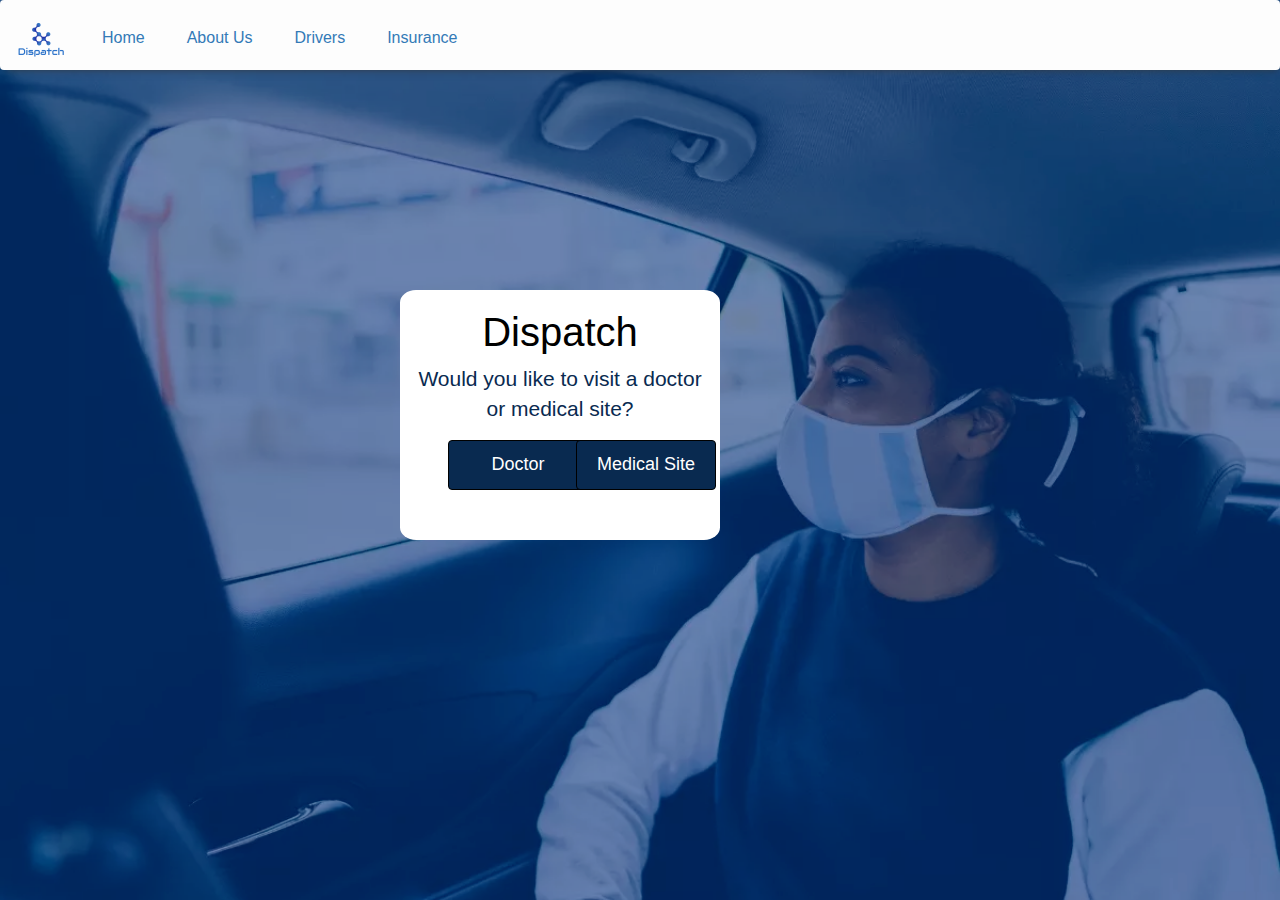
<file: index.html>
<head>
    <title>Dispatch</title>
    <meta charset="utf-8" />
    <meta name="viewport" content="width=device-width, initial-scale=1" />
    <link href="src/home.css" rel="stylesheet" />
    <link rel="stylesheet" href="https://maxcdn.bootstrapcdn.com/bootstrap/3.4.1/css/bootstrap.min.css"/>
    <script src="https://ajax.googleapis.com/ajax/libs/jquery/3.4.1/jquery.min.js"></script>
    <script src="https://maxcdn.bootstrapcdn.com/bootstrap/3.4.1/js/bootstrap.min.js"></script>   
    <script type="text/javascript" src="https://translate.google.com/translate_a/element.js?cb=googleTranslateElementInit"></script><!--Google translate script-->
</head>
<nav class="navbar navar-fixed-top"> <!--- insert nav bar-->
  <span class="navbar-brand">
    <a href="index.html"> <!--- link to home page-->
    <img class="navbar-logo" src="images/dispatch-logo.png"> <!--- add logo in nav bar-->
  </a>
  </span>
  <div class="container-fluid"> 
    <ul class="nav navbar-nav"> <!--- add pages in nav bar -->
      <li><a href="index.html">Home</a></li>
      <li><a href="about-us.html">About Us</a></li>
      <li><a href="drivers.html">Drivers</a></li>
      <li><a href="insurance.html">Insurance</a></li>
      <li><div class="translate-navbar" id="google_translate_element"></div></li> 
      </li>
    </ul>
    </div>
</nav>
<body background="images/background-image.png"> <!--- add background image -->
  <div class="container"> <!--- add body and insert text below -->
    <h1 class="text-title">Dispatch</h1>
    <p class= "text-body"> Would you like to visit a doctor or medical site?</p>
   <button id="show-hcp" class="hcp-button">Doctor</button> <!--- add button for doctors -->
   <button id="show-medicalsite" class="medicalsite-button">Medical Site</button> <!--- add button for medical sites -->
   <script> //add javascript to redirect buttons to a separate page
     $('#show-hcp').click(function() {
       window.location.href="hcp.html";
     });
     $('#show-medicalsite').click(function() {
       window.location.href="medical-site.html";
     });
   </script>
</div>
  <script type="text/javascript">
    function googleTranslateElementInit() {
    new google.translate.TranslateElement({pageLanguage: 'en', layout: google.translate.TranslateElement.InlineLayout.SIMPLE}, 'google_translate_element');
    }
  </script>
</body>
</file>
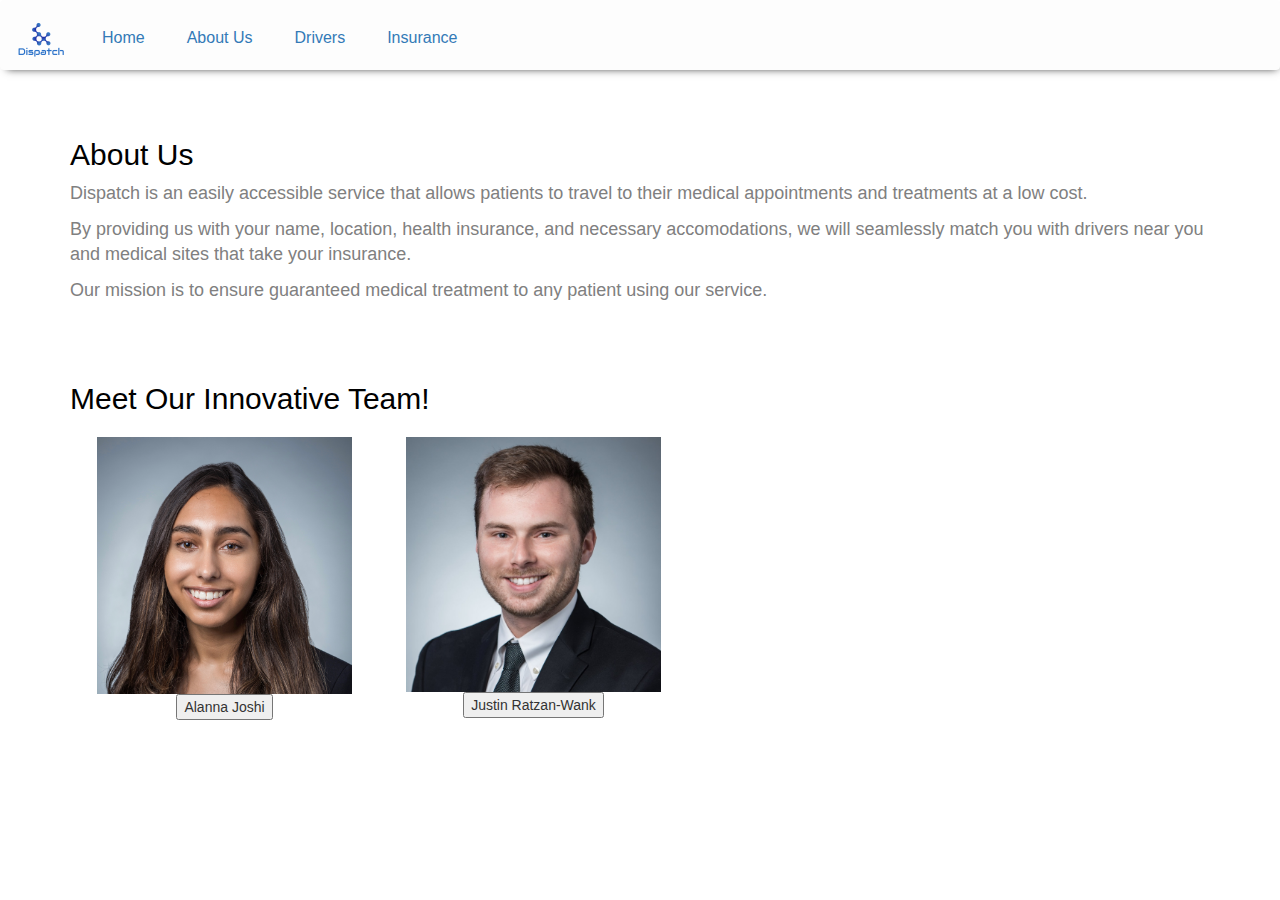
<file: about-us.html>
<head>
    <title>About Us</title>
    <meta charset="utf-8" />
    <meta name="viewport" content="width=device-width, initial-scale=1" />
    <link href="src/about_us.css" rel="stylesheet" />
    <link rel="stylesheet" href="https://maxcdn.bootstrapcdn.com/bootstrap/3.4.1/css/bootstrap.min.css"/>
    <script src="https://ajax.googleapis.com/ajax/libs/jquery/3.4.1/jquery.min.js"></script>
    <script src="https://maxcdn.bootstrapcdn.com/bootstrap/3.4.1/js/bootstrap.min.js"></script>
</head>
<nav class="navbar navar-fixed-top"> <!--- inser nav bar-->
  <span class="navbar-brand">
    <a href="index.html"> <!--- link to home page-->
    <img class="navbar-logo" src="images/dispatch-logo.png"> <!--- add logo in nav bar-->
    </a>
  </span>
  <div class="container-fluid">
    <ul class="nav navbar-nav"> <!--- add pages in nav bar -->
        <li><a href="index.html">Home</a></li>
        <li><a href="about-us.html">About Us</a></li>
        <li><a href="drivers.html">Drivers</a></li>
        <li><a href="insurance.html">Insurance</a></li>
        </li>
    </ul>
  </div>
</nav>
<body>
  <div class="container"> <!--- add body of content and insert text below -->
    <h1 class="text-title">About Us</h1>
    <p class="text-body">Dispatch is an easily accessible service that allows patients to travel to their medical appointments and treatments at a low cost.</p>
    <p class="text-body">By providing us with your name, location, health insurance, and necessary accomodations, we will seamlessly match you with drivers near you and medical sites that take your insurance.</p>
    <p class="text-body">Our mission is to ensure guaranteed medical treatment to any patient using our service.</p>
</div> 
  <div class="container">
    <h1 class="text-title">Meet Our Innovative Team!</h1>
    <div class="wrapper col-xs-12 col-sm-4 col-lg-3"> 
      <img class="profile-image" src="images/aj-headshot.jpeg"> <!--- add Alanna's headshot  -->
      <button onclick="NewTab()"> <!--- add button with Alanna's name  -->
        Alanna Joshi
      </button>
      
      <script> //use java script to link Alanna's button to her linkedin page
          function NewTab() {
              window.open(
                "https://www.linkedin.com/in/alannajoshi/", "_blank"); //insert linkedin link
          }
      </script>
    </div>
    <div class="wrapper col-xs-12 col-sm-4 col-lg-3">
        <img class="profile-image" src="images/jw-headshot.jpg"> <!--- add Justin's headshot  -->
        <button onclick="NewTab()"> <!--- add button with Justin's name  -->
          Justin Ratzan-Wank
        </button>
      
        <script> //use java script to link Justin's button to his linkedin page
            function NewTab() {
                window.open(
                  "https://www.linkedin.com/in/justin-ratzan-wank/", "_blank"); //insert linkedin link
            }
        </script>
    </div>
</body>
</file>
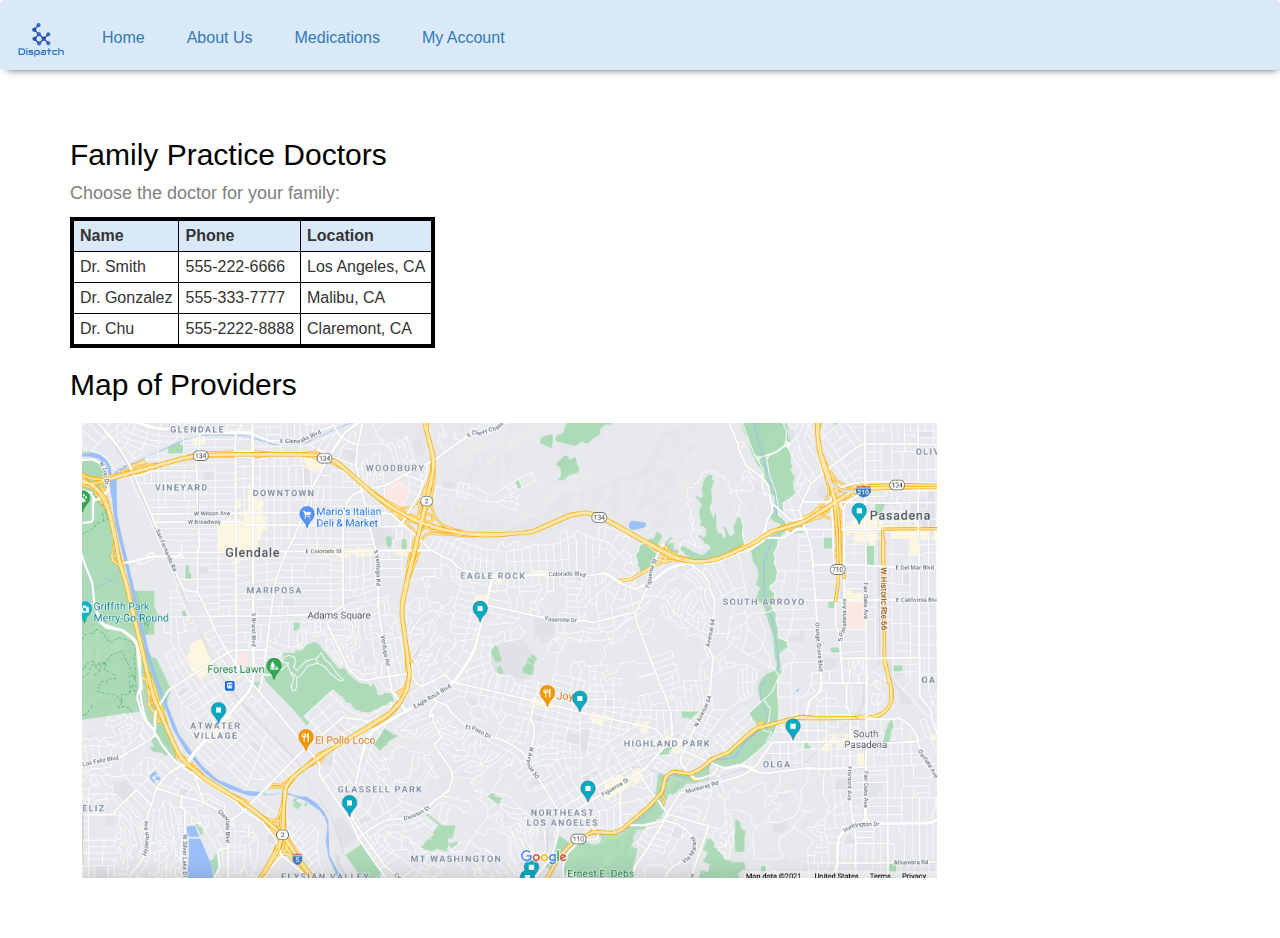
<file: family.html>
<head>
    <title>ALS 414 Project</title>
    <meta charset="utf-8" />
    <meta name="viewport" content="width=device-width, initial-scale=1" />
    <link href="src/base.css" rel="stylesheet" />
    <link rel="stylesheet" href="https://maxcdn.bootstrapcdn.com/bootstrap/3.4.1/css/bootstrap.min.css"/>
    <script src="https://ajax.googleapis.com/ajax/libs/jquery/3.4.1/jquery.min.js"></script>
    <script src="https://maxcdn.bootstrapcdn.com/bootstrap/3.4.1/js/bootstrap.min.js"></script>
</head>
<nav class="navbar navar-fixed-top">
  <span class="navbar-brand">
    <img class="navbar-logo" src="images/dispatch-logo.png">
  </span>
  <div class="container-fluid">
    <ul class="nav navbar-nav">
      <li><a href="index.html">Home</a></li>
      <li><a href="about-us.html">About Us</a></li>
      <li><a href="medications.html">Medications</a></li>
      <li class="dropdown">
        <a class="dropdown-toggle" data-toggle="dropdown">My Account</a>
        <ul class="dropdown-menu">
          <li><a href="family.html">Family</a></li>
          <li>Accomodations</li>
          <li>Settings</li>
        </ul>
      </li>
    </ul>
  </div>
</nav>
<body>
  <div class="container">
    <h1 class="text-title">Family Practice Doctors</h1>
    <p class="text-body">Choose the doctor for your family:</p>
    <table>
        <tr>
            <th class="provider-header provider-cells">
                Name
            </th>
            <th class="provider-header provider-cells">
                Phone
            </th>
            <th class="provider-header provider-cells">
                Location
            </th>
        </tr>
        <tr>
            <td class="provider-cells">Dr. Smith</td>
            <td class="provider-cells">555-222-6666</td>
            <td class="provider-cells">Los Angeles, CA</td>
        </tr>
        <tr>
            <td class="provider-cells">Dr. Gonzalez</td>
            <td class="provider-cells">555-333-7777</td>
            <td class="provider-cells">Malibu, CA</td>
        </tr>
        <tr>
            <td class="provider-cells">Dr. Chu</td>
            <td class="provider-cells">555-2222-8888</td>
            <td class="provider-cells">Claremont, CA</td>
        </tr>
    </table>
    <h1 class="text-title">Map of Providers</h1>
    <img class="provider-map" src="images/provider-map.png">
  </div> 
</body>
</file>
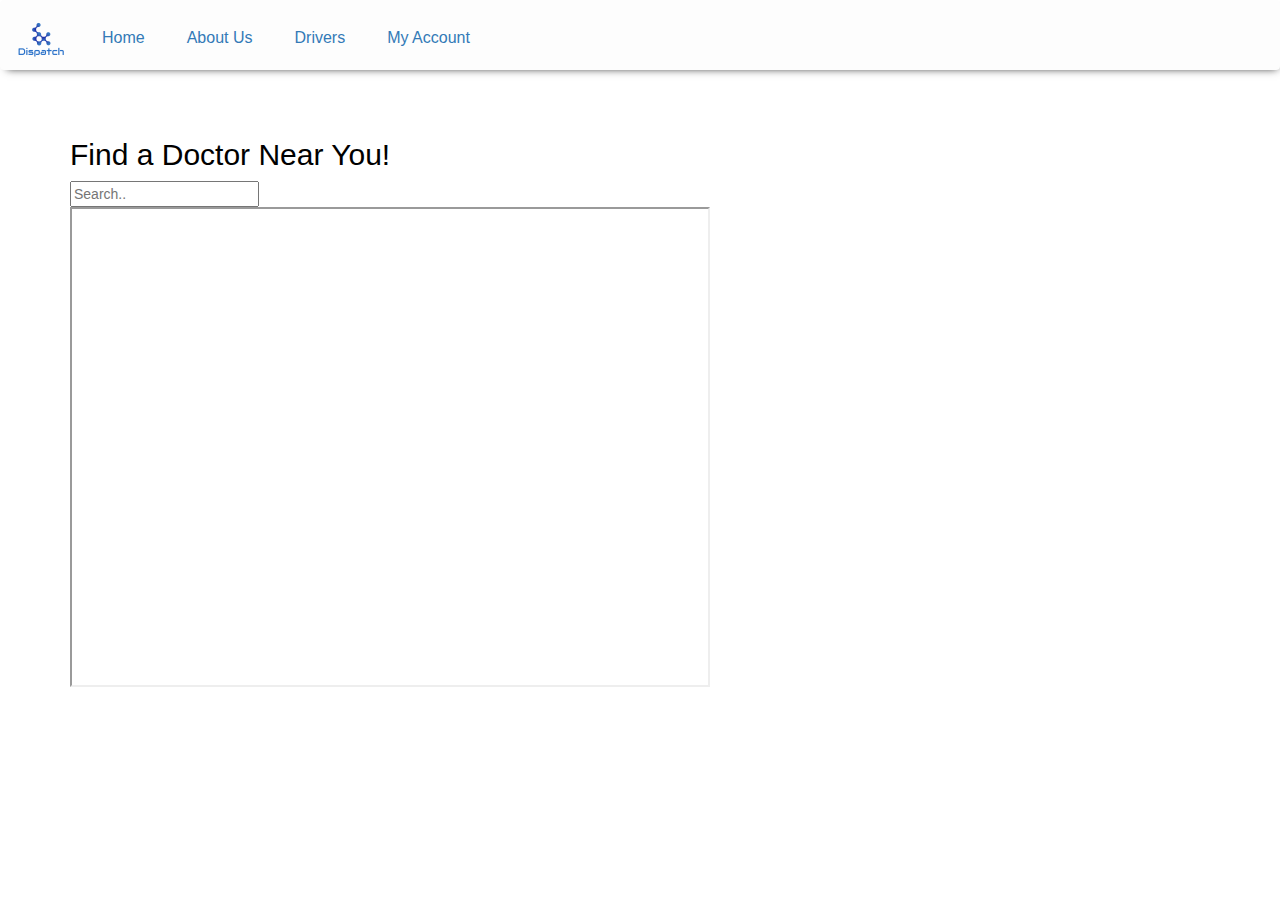
<file: hcp.html>
<!DOCTYPE html>
<html>
<head>
    <title>Visit a Doctor</title>
    <meta charset="utf-8" />
    <meta name="viewport" content="width=device-width, initial-scale=1" />
    <link href="src/hcp.css" rel="stylesheet" />
    <link rel="stylesheet" href="https://maxcdn.bootstrapcdn.com/bootstrap/3.4.1/css/bootstrap.min.css"/>
    <script src="https://ajax.googleapis.com/ajax/libs/jquery/3.4.1/jquery.min.js"></script>
    <script src="https://maxcdn.bootstrapcdn.com/bootstrap/3.4.1/js/bootstrap.min.js"></script>
</head>
<nav class="navbar navar-fixed-top">
  <span class="navbar-brand">
    <a href="index.html"> <!--- link to home page-->
      <img class="navbar-logo" src="images/dispatch-logo.png"> <!--- add logo in nav bar-->
    </a>
  </span>
  <div class="container-fluid">
    <ul class="nav navbar-nav"> <!--This is the header, doesn't change-->
      <li><a href="index.html">Home</a></li>
      <li><a href="about-us.html">About Us</a></li>
      <li><a href="drivers.html">Drivers</a></li>
      <li class="dropdown">
        <a class="dropdown-toggle" data-toggle="dropdown">My Account</a>
        <ul class="dropdown-menu">
          <li><a href="insurance.html">Insurance</a></li>
          <li>Accomodations</li>
          <li>Settings</li>
        </ul>
      </li>
    </ul>
  </div>
</nav>
<body>
  <div class="container"><!--Find a Doctor feature with interactive map-->
    <h1 class="text-title">Find a Doctor Near You!</h1>
    <div class="search">
      <input type="text" placeholder="Search.."><!--Search button-->
    </div>
    <iframe src="https://www.google.com/maps/d/embed?mid=1ddlA2HwMe2NbtS9JZ8aSG6fn_55UJpdR&hl=en" width="640" height="480"></iframe> <!--Google maps-->
  </body>
  </html>
</file>
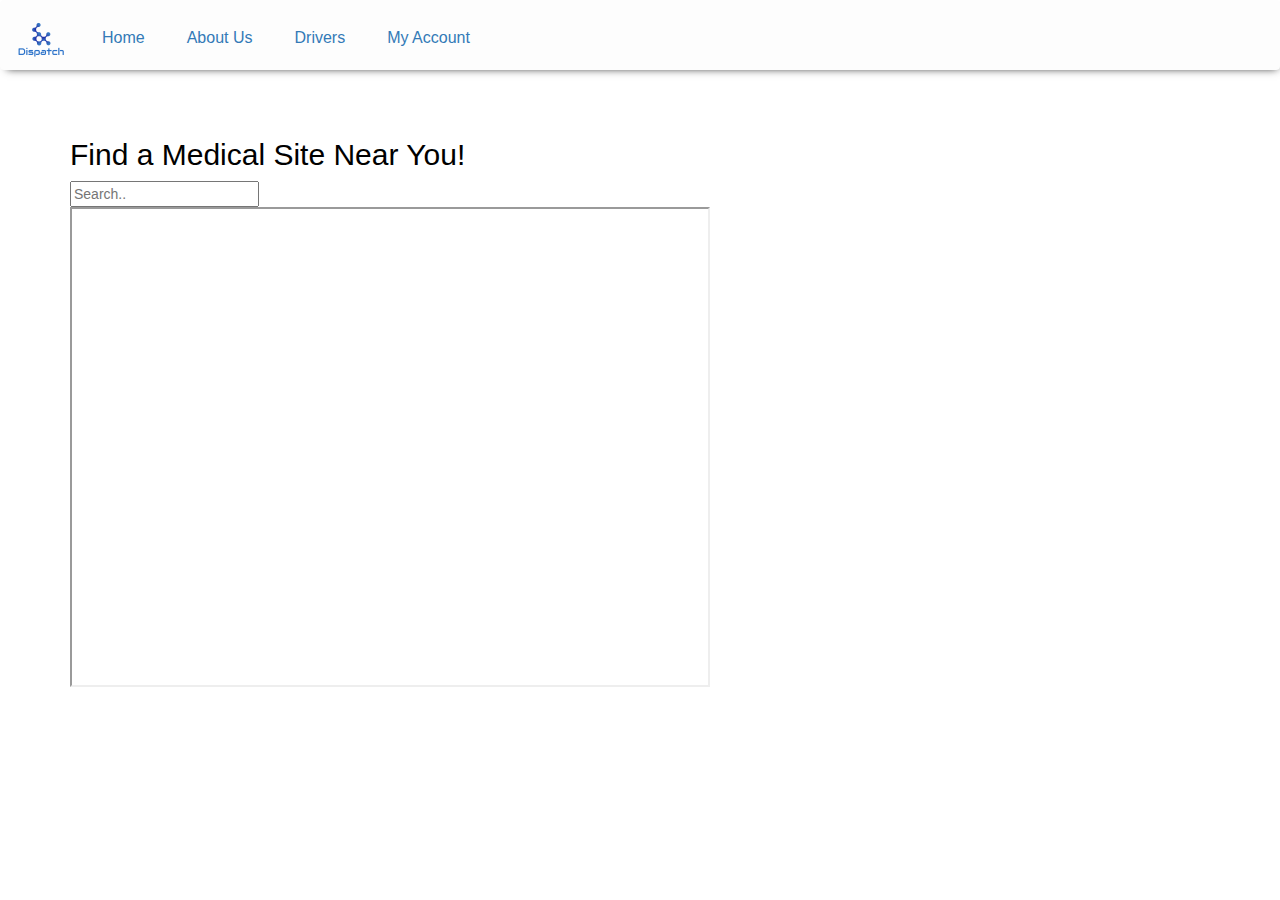
<file: medical-site.html>
<head>
    <title>ALS 414 Project</title>
    <meta charset="utf-8" />
    <meta name="viewport" content="width=device-width, initial-scale=1" />
    <link href="src/medical-site.css" rel="stylesheet" />
    <link rel="stylesheet" href="https://maxcdn.bootstrapcdn.com/bootstrap/3.4.1/css/bootstrap.min.css"/>
    <script src="https://ajax.googleapis.com/ajax/libs/jquery/3.4.1/jquery.min.js"></script>
    <script src="https://maxcdn.bootstrapcdn.com/bootstrap/3.4.1/js/bootstrap.min.js"></script>
</head>
<nav class="navbar navar-fixed-top">
  <span class="navbar-brand">
    <a href="index.html"> <!--- link to home page-->
      <img class="navbar-logo" src="images/dispatch-logo.png"> <!--- add logo in nav bar-->
    </a>
  </span>
  <div class="container-fluid">
    <ul class="nav navbar-nav">
      <li><a href="index.html">Home</a></li>
      <li><a href="about-us.html">About Us</a></li>
      <li><a href="drivers.html">Drivers</a></li>
      <li class="dropdown">
        <a class="dropdown-toggle" data-toggle="dropdown">My Account</a>
        <ul class="dropdown-menu">
          <li><a href="insurance.html">Insurance</a></li>
          <li>Accomodations</li>
          <li>Settings</li>
        </ul>
      </li>
    </ul>
  </div>
</nav>
<body>
  <div class="container"><!--Finding a medical site using interactive map-->
    <h1 class="text-title">Find a Medical Site Near You!</h1>
    <div class="search">
      <input type="text" placeholder="Search.."><!--Search bar-->
    </div>
    <iframe src="https://www.google.com/maps/d/embed?mid=1c5zwv2RYmxrwhBIWysIn0tt0TlPIQqs1&hl=en" width="640" height="480"></iframe> <!--Google maps featuer-->
  </body>
</file>
<file: src/home.css>
body { /* set dimension of background image on home screen */
    background-image: url("../images/background-image.png");
    background-position: center;
    background-repeat: no-repeat;
    background-size: cover;
  } 
  .container { /* set dimensions and colors of white box in center of screen */
      margin: 200px 100px;
      position:absolute;
      left: 400px;
      top: 90px;
      width: 25% !important;
      height: 250px;
      background-color: rgb(255, 255, 255);
      border: darkblue;
      border-radius: 5%;
      border-width: 200px;
    }
    .text-title { /* set font size, color, and location of "Dispatch" title */
      color: black;
      font-size: 40px;
      text-align: center;
    }
    .text-body { /* set font, size, color, and location of "Would you like to visit a doctor or medical site?" line */
      color: rgb(9, 42, 80);
      font-size: 21px;
      text-align: center;
      top: 40px;
      bottom: 50px;
    }
    .text { /* set nav bar text color and size */
      color: blue;
      font-size: 24px;
    }
    .navbar { /* set nav bar color and size */
      background-color: rgb(253, 253, 253);
      box-shadow: 2px 4px 8px -5px;
    }
    .navbar-logo { /* set nav bar logo dimensions/size */
      height: 50px;
      width: auto;
    }
    li { /* set color, font size, font color, and margin of nav bar/text */
      font-size: 16px;
      color: blue;
      margin: 6px;
      margin-top: 12px;
    }
    .hcp-button { /* set dimensions, color, font size, font color of doctors button */
      background-color: rgb(9, 42, 80);
      border: 1px solid black;
      width: 140px;
      height: 50px;
      border-radius: 4px;
      font-size: 18px;
      color: white;
      position: absolute;
      top: 60%;
      left: 15%;
      -ms-transform: translateY(-50%);
    }
    .medicalsite-button { /* set dimensions, color, font size, font color of medical site button */
      background-color: rgb(9, 42, 80);
      border: 1px solid black;
      position:absolute;
      width: 140px;
      height: 50px;
      border-radius: 4px;
      font-size: 18px;
      color: white;
      top: 60%;
      left: 55%;
      -ms-transform: translateY(-20%);
    }
</file>
<file: src/about_us.css>
.container { /* set dimensions and colors of text and about us section */
    margin: 48px 12px;
    background-color: rgb(255, 255, 255);
  }
  .text-title { /* set font color and size of titles */
    color: black;
    font-size: 30px;
  }
  .text-body { /* set font color and size of text in "about us" section */
    color: gray;
    font-size: 18px;
  }
  .text { /* set font color and size of text in navbar */
    color: blue;
    font-size: 24px;
  }
  .navbar { /* set color and shadow of nav bar */
    background-color: rgb(253, 253, 253);
    box-shadow: 2px 4px 8px -5px;
  }
  .navbar-logo { /* set color and dimensions of nav bar logo */
    height: 50px;
    width: auto;
  }
  .profile-image { /* set dimensions of headshot */
    height: auto;
    width: 100%;
  }
  .wrapper { /* set position of wrapper of photo */
    margin: 12px;
    text-align: center;
  }
  li { /* set dimensions of nav bar */
    font-size: 16px;
    color: blue;
    margin: 6px;
    margin-top: 12px;
  }
</file>
<file: src/base.css>
.container {
    margin: 48px 12px;
  }
  .text-title {
    color: black;
    font-size: 30px;
  }
  .text-body {
    color: gray;
    font-size: 18px;
  }
  .text {
    color: blue;
    font-size: 24px;
  }
  .navbar {
    background-color: rgb(218, 233, 247);
    box-shadow: 2px 4px 8px -5px;
  }
  .navbar-logo {
    height: 50px;
    width: auto;
  }
  .profile-image {
    height: auto;
    width: 100%;
  }
  .wrapper {
    margin: 12px;
    text-align: center;
  }
  .profile-text {
    font-size: 26px;
    color: rgb(19, 17, 168);
  }
  li {
    font-size: 16px;
    color: blue;
    margin: 6px;
    margin-top: 12px;
  }
  table {
    border: 4px solid black;
  }
  .provider-cells {
    border: 1px solid black;
    padding: 6px;
  }
  .provider-header {
    background-color: rgb(218, 233, 247);
  }
  .provider-map {
    width: 75%;
    height: auto;
    margin: 12px;
  }
</file>
<file: src/hcp.css>
.container { /* set dimensions and colors of text of section */
    margin: 48px 12px;
    background-color: rgb(255, 255, 255);
  }
  .text-title { /* set font color and size of titles */
    color: black;
    font-size: 30px;
  }
  .text-body { /* set font color and size of text section (N/A for this section) */
    color: gray;
    font-size: 18px;
  }
  .text { /* set font color and size of text in navbar */
    color: blue;
    font-size: 24px;
  }
  .navbar { /* set color and shadow of nav bar */
    background-color: rgb(253, 253, 253);
    box-shadow: 2px 4px 8px -5px;
  }
  .navbar-logo { /* set color and dimensions of nav bar logo */
    height: 50px;
    width: auto;
  }
  li { /* set dimensions of nav bar */
    font-size: 16px;
    color: blue;
    margin: 6px;
    margin-top: 12px;
  }
</file>
<file: src/medical-site.css>
.container { /* set dimensions and colors of text of section */
    margin: 48px 12px;
    background-color: rgb(255, 255, 255);
  }
  .text-title { /* set font color and size of titles */
    color: black;
    font-size: 30px;
  }
  .text-body { /* set font color and size of text section (N/A for this section) */
    color: gray;
    font-size: 18px;
  }
  .text { /* set font color and size of text in navbar */
    color: blue;
    font-size: 24px;
  }
  .navbar { /* set color and shadow of nav bar */
    background-color: rgb(253, 253, 253);
    box-shadow: 2px 4px 8px -5px;
  }
  .navbar-logo { /* set color and dimensions of nav bar logo */
    height: 50px;
    width: auto;
  }
  li { /* set dimensions of nav bar */
    font-size: 16px;
    color: blue;
    margin: 6px;
    margin-top: 12px;
  }
</file>
